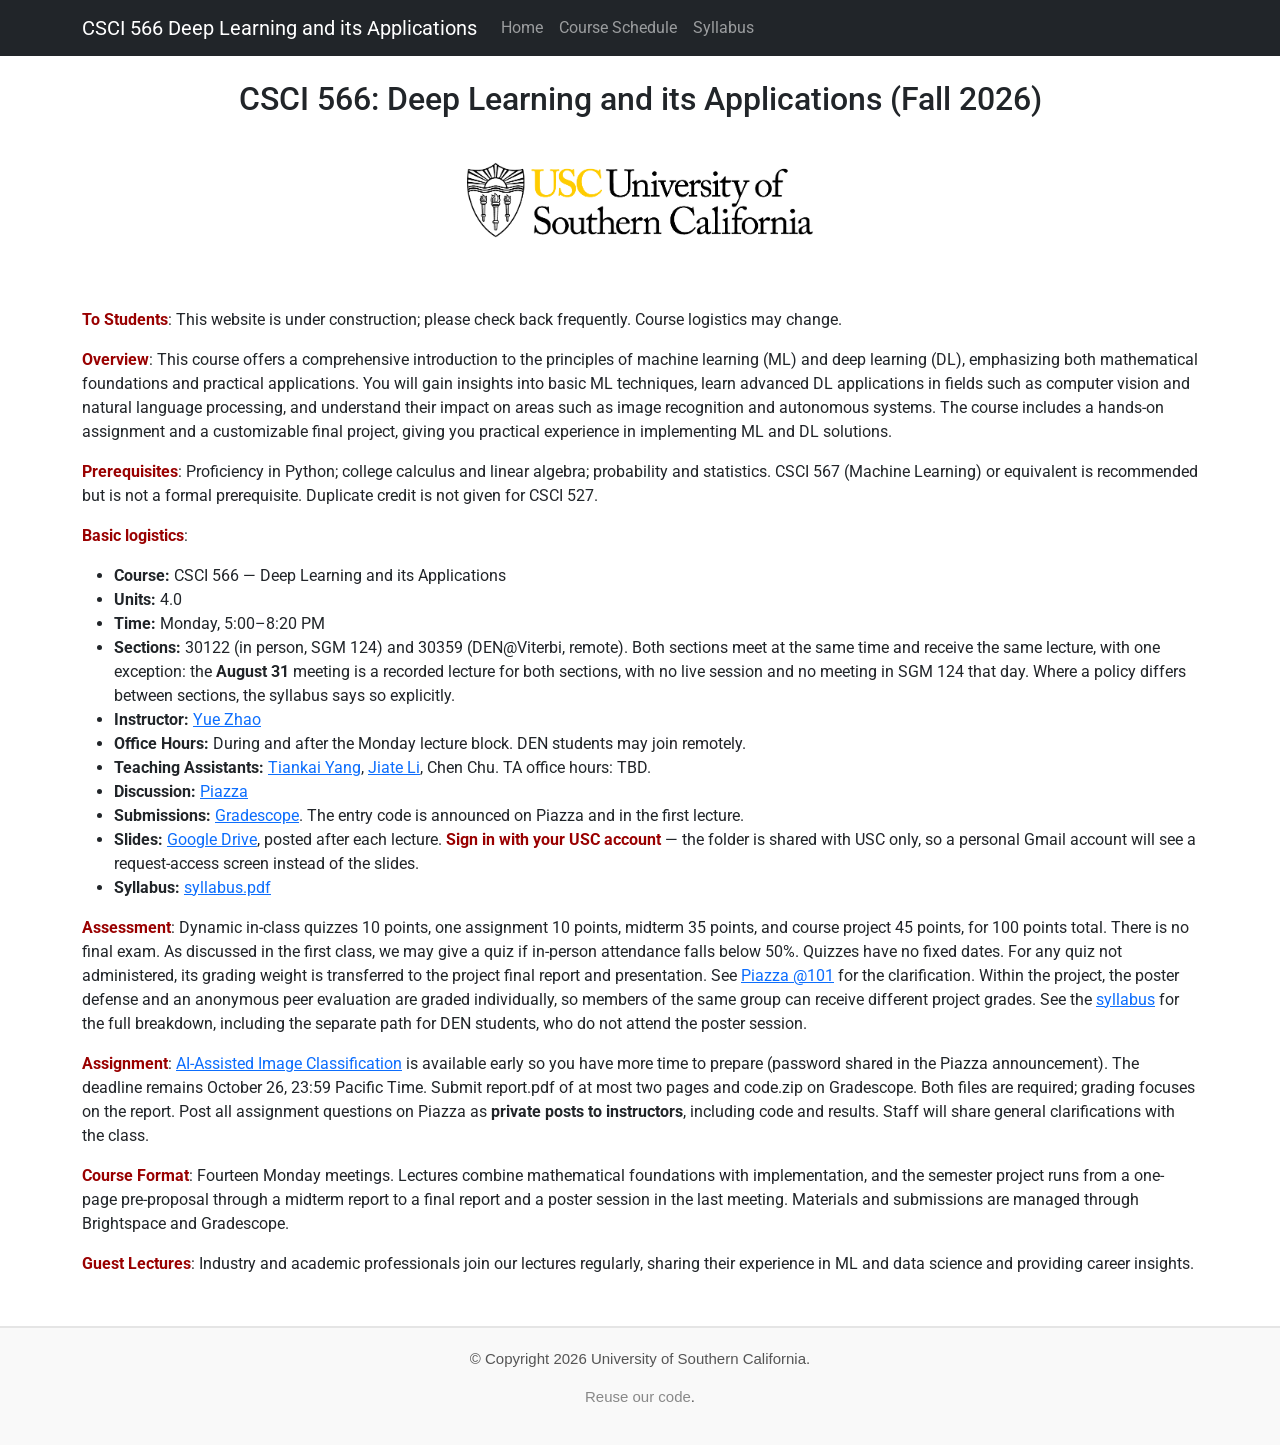
<file: index.html>
<!DOCTYPE html>
<html lang="en">
  <head>
    <!-- Meta Information -->
    <meta charset="utf-8" />
    <meta name="viewport" content="width=device-width, initial-scale=1" />
    <meta name="author" content="Yue Zhao" />
    <meta name="description" content="Course website of CSCI 566: Deep Learning and its Applications (USC, Fall 2026)" />
    <meta name="keywords" content="deep learning, machine learning, neural networks, LLM, agents, CSCI566, USC, Yue Zhao" />

    <!-- Title and Favicon -->
    <title>CSCI 566 Deep Learning and its Applications (Fall 2026)</title>
    <link rel="icon" type="image/x-icon" href="images/logo2.ico" />

    <!-- Stylesheets -->
    <link rel="stylesheet" href="https://unpkg.com/bootstrap@5.3.0/dist/css/bootstrap.min.css" crossorigin="anonymous" />
    <link rel="stylesheet" href="https://cdnjs.cloudflare.com/ajax/libs/font-awesome/6.0.0-beta3/css/all.min.css" />
    <link href="https://fonts.googleapis.com/css2?family=Roboto:wght@400;700&display=swap" rel="stylesheet" />
    <link href="https://fonts.googleapis.com/css2?family=Poppins:wght@700&display=swap" rel="stylesheet" />
    <link rel="stylesheet" href="styles.css" />

    <!-- Scripts -->
    <script src="https://unpkg.com/bootstrap@5.3.0/dist/js/bootstrap.bundle.min.js" crossorigin="anonymous"></script>
  </head>

  <body>
    <!-- Navigation -->
    <nav class="navbar navbar-expand-lg navbar-dark bg-dark mb-4">
      <div class="container">
        <a class="navbar-brand" href="#">CSCI 566 Deep Learning and its Applications</a>
        <button class="navbar-toggler" type="button" data-bs-toggle="collapse" data-bs-target="#navbarNav"
          aria-controls="navbarNav" aria-expanded="false" aria-label="Toggle navigation">
          <span class="navbar-toggler-icon"></span>
        </button>

        <div class="collapse navbar-collapse" id="navbarNav">
          <ul class="navbar-nav custom-spacing">
            <li class="nav-item"><a class="nav-link" href="index.html">Home</a></li>
            <li class="nav-item"><a class="nav-link" href="schedule.html">Course Schedule</a></li>
            <li class="nav-item"><a class="nav-link" href="syllabus.pdf">Syllabus</a></li>
          </ul>
        </div>
      </div>
    </nav>

    <!-- Page Content -->
    <div class="container">
      <h2>CSCI 566: Deep Learning and its Applications (Fall 2026)</h2>

      <div style="text-align: center;">
        <img width="420" src="images/usc-banner.png" alt="USC banner" />
      </div>

      <div class="col" style="margin-top: 3%; text-align: left;">
        <p>
          <strong class="university-color">To Students</strong>:
          This website is under construction; please check back frequently. Course logistics may change.
        </p>

        <p>
          <strong class="university-color">Overview</strong>:
          This course offers a comprehensive introduction to the principles of machine learning (ML) and deep
          learning (DL), emphasizing both mathematical foundations and practical applications. You will gain
          insights into basic ML techniques, learn advanced DL applications in fields such as computer vision
          and natural language processing, and understand their impact on areas such as image recognition and
          autonomous systems. The course includes a hands-on assignment and a customizable final project, giving
          you practical experience in implementing ML and DL solutions.
        </p>

        <p>
          <strong class="university-color">Prerequisites</strong>:
          Proficiency in Python; college calculus and linear algebra; probability and statistics.
          CSCI 567 (Machine Learning) or equivalent is recommended but is not a formal prerequisite.
          Duplicate credit is not given for CSCI 527.
        </p>

        <p><strong class="university-color">Basic logistics</strong>:</p>
        <ul>
          <li><strong>Course:</strong> CSCI 566 &mdash; Deep Learning and its Applications</li>
          <li><strong>Units:</strong> 4.0</li>
          <li><strong>Time:</strong> Monday, 5:00&ndash;8:20 PM</li>
          <li>
            <strong>Sections:</strong>
            30122 (in person, SGM 124) and 30359 (DEN@Viterbi, remote).
            Both sections meet at the same time and receive the same lecture, with one exception:
            the <strong>August 31</strong> meeting is a recorded lecture for both sections, with no live
            session and no meeting in SGM 124 that day.
            Where a policy differs between sections, the syllabus says so explicitly.
          </li>
          <li><strong>Instructor:</strong> <a href="https://viterbi-web.usc.edu/~yzhao010/" target="_blank">Yue Zhao</a></li>
          <li><strong>Office Hours:</strong> During and after the Monday lecture block. DEN students may join remotely.</li>
          <li>
            <strong>Teaching Assistants:</strong>
            <a href="mailto:tiankaiy@usc.edu">Tiankai Yang</a>,
            <a href="mailto:jiateli@usc.edu">Jiate Li</a>,
            Chen Chu.
            TA office hours: TBD.
          </li>
          <li><strong>Discussion:</strong> <a href="https://piazza.com/class/msmpbcelj2p2fg" target="_blank">Piazza</a></li>
          <li><strong>Submissions:</strong> <a href="https://www.gradescope.com/courses/1346598" target="_blank">Gradescope</a>. The entry code is announced on Piazza and in the first lecture.</li>
          <li>
            <strong>Slides:</strong>
            <a href="https://drive.google.com/drive/folders/1hiEZlttA_re8QMzZEX6mDJpDmpRsTUuc" target="_blank">Google Drive</a>,
            posted after each lecture.
            <strong class="university-color">Sign in with your USC account</strong> &mdash;
            the folder is shared with USC only, so a personal Gmail account will see a
            request-access screen instead of the slides.
          </li>
          <li><strong>Syllabus:</strong> <a href="syllabus.pdf">syllabus.pdf</a></li>
        </ul>

        <p>
          <strong class="university-color">Assessment</strong>:
          Dynamic in-class quizzes 10 points, one assignment 10 points, midterm 35 points,
          and course project 45 points, for 100 points total. There is no final exam.
          As discussed in the first class, we may give a quiz if in-person attendance falls below 50%.
          Quizzes have no fixed dates. For any quiz not administered, its grading weight is
          transferred to the project final report and presentation.
          See <a href="https://piazza.com/class/msmpbcelj2p2fg/post/101">Piazza @101</a> for the clarification.
          Within the project, the poster defense and an anonymous peer evaluation are graded
          individually, so members of the same group can receive different project grades.
          See the <a href="syllabus.pdf">syllabus</a> for the full breakdown, including the
          separate path for DEN students, who do not attend the poster session.
        </p>

        <p>
          <strong class="university-color">Assignment</strong>:
          <a href="assignments/image-classification/">AI-Assisted Image Classification</a>
          is available early so you have more time to prepare (password shared in the Piazza announcement).
          The deadline remains October 26, 23:59 Pacific Time. Submit report.pdf of at most two pages and code.zip on Gradescope.
          Both files are required; grading focuses on the report.
          Post all assignment questions on Piazza as <strong>private posts to instructors</strong>, including code and results.
          Staff will share general clarifications with the class.
        </p>

        <p>
          <strong class="university-color">Course Format</strong>:
          Fourteen Monday meetings. Lectures combine mathematical foundations with implementation, and the
          semester project runs from a one-page pre-proposal through a midterm report to a final report and
          a poster session in the last meeting. Materials and submissions are managed through Brightspace
          and Gradescope.
        </p>

        <p>
          <strong class="university-color">Guest Lectures</strong>:
          Industry and academic professionals join our lectures regularly, sharing their experience in ML and
          data science and providing career insights.
        </p>
      </div>
    </div>

    <footer class="site-footer">
      <p>&copy; Copyright 2026 University of Southern California.</p>
      <p>
        <a href="https://github.com/USC-FORTIS/CSCI566-F26" target="_blank" style="color: #888; text-decoration: none;">Reuse our code</a>.
      </p>
    </footer>
  </body>
</html>
</file>
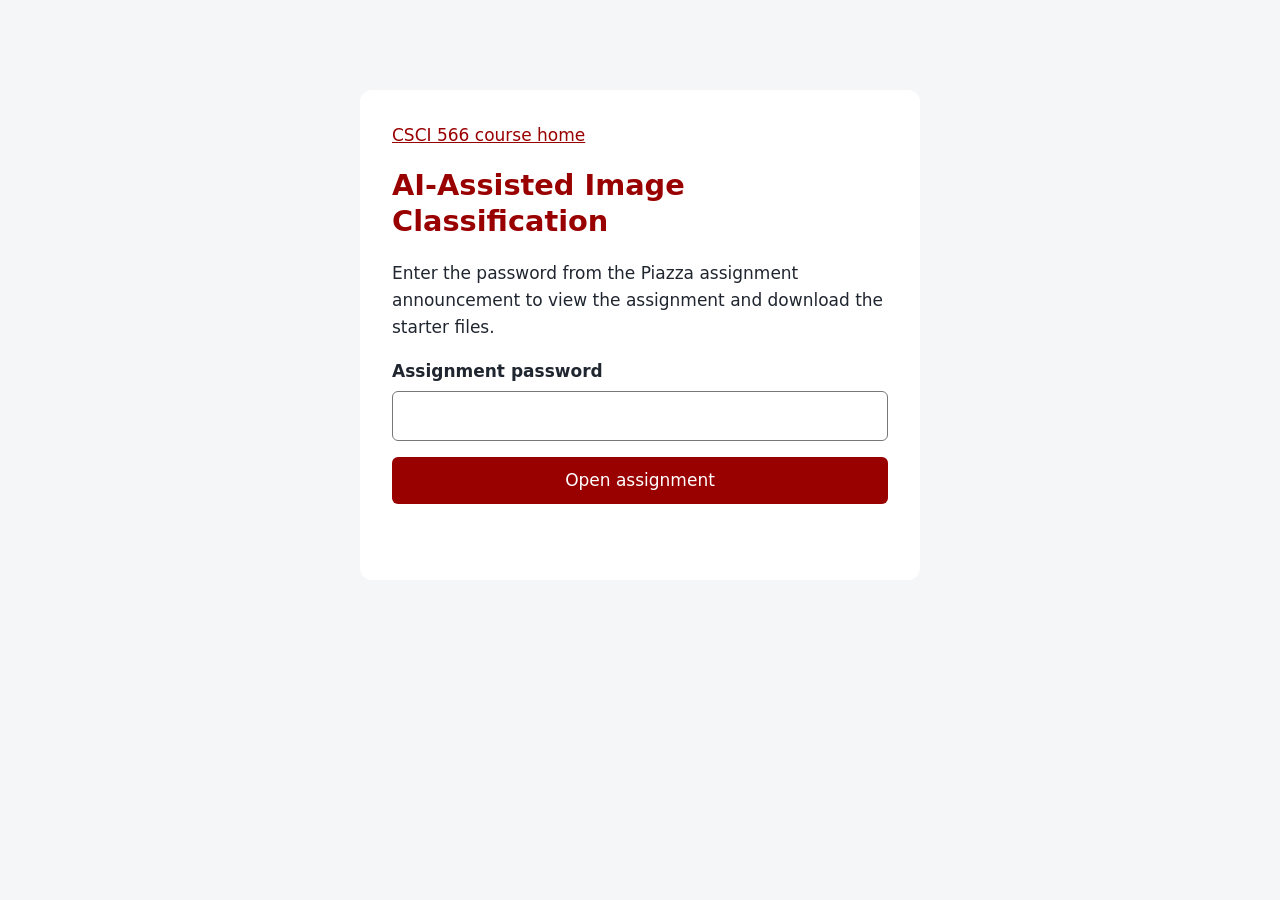
<file: assignments/image-classification/index.html>
<!doctype html>
<html lang="en">
<head>
  <meta charset="utf-8">
  <meta name="viewport" content="width=device-width,initial-scale=1">
  <meta name="robots" content="noindex,nofollow">
  <title>Assignment | CSCI 566</title>
  <link rel="icon" href="../../images/logo2.ico">
  <style>
    * { box-sizing: border-box; }
    body { margin: 0; background: #f5f6f8; color: #202630; font: 17px/1.6 system-ui, sans-serif; }
    main { max-width: 560px; margin: 10vh auto; padding: 32px; background: white; border-radius: 12px; }
    a, h1 { color: #900; }
    h1 { font-size: 1.8rem; line-height: 1.25; }
    label { display: block; margin-bottom: 6px; font-weight: 600; }
    input, button { width: 100%; font: inherit; border-radius: 6px; padding: 10px 12px; }
    input { border: 1px solid #777; }
    button { margin-top: 16px; background: #900; color: white; border: 0; cursor: pointer; }
    button:disabled { opacity: .65; cursor: wait; }
    :focus-visible { outline: 3px solid #0069c2; outline-offset: 3px; }
    #status { min-height: 1.6em; margin-bottom: 0; }
    @media (max-width: 600px) { main { margin: 24px 16px; padding: 24px; } }
  </style>
</head>
<body>
  <main>
    <a href="../../index.html">CSCI 566 course home</a>
    <h1>AI-Assisted Image Classification</h1>
    <p>Enter the password from the Piazza assignment announcement to view the assignment and download the starter files.</p>
    <form id="unlock-form">
      <label for="password">Assignment password</label>
      <input id="password" type="password" autocomplete="current-password" required spellcheck="false" aria-describedby="status">
      <button type="submit">Open assignment</button>
      <p id="status" role="status" aria-live="polite"></p>
    </form>
    <noscript><p>Enable JavaScript in your browser to open the assignment.</p></noscript>
  </main>
  <script src="unlock.js"></script>
</body>
</html>
</file>
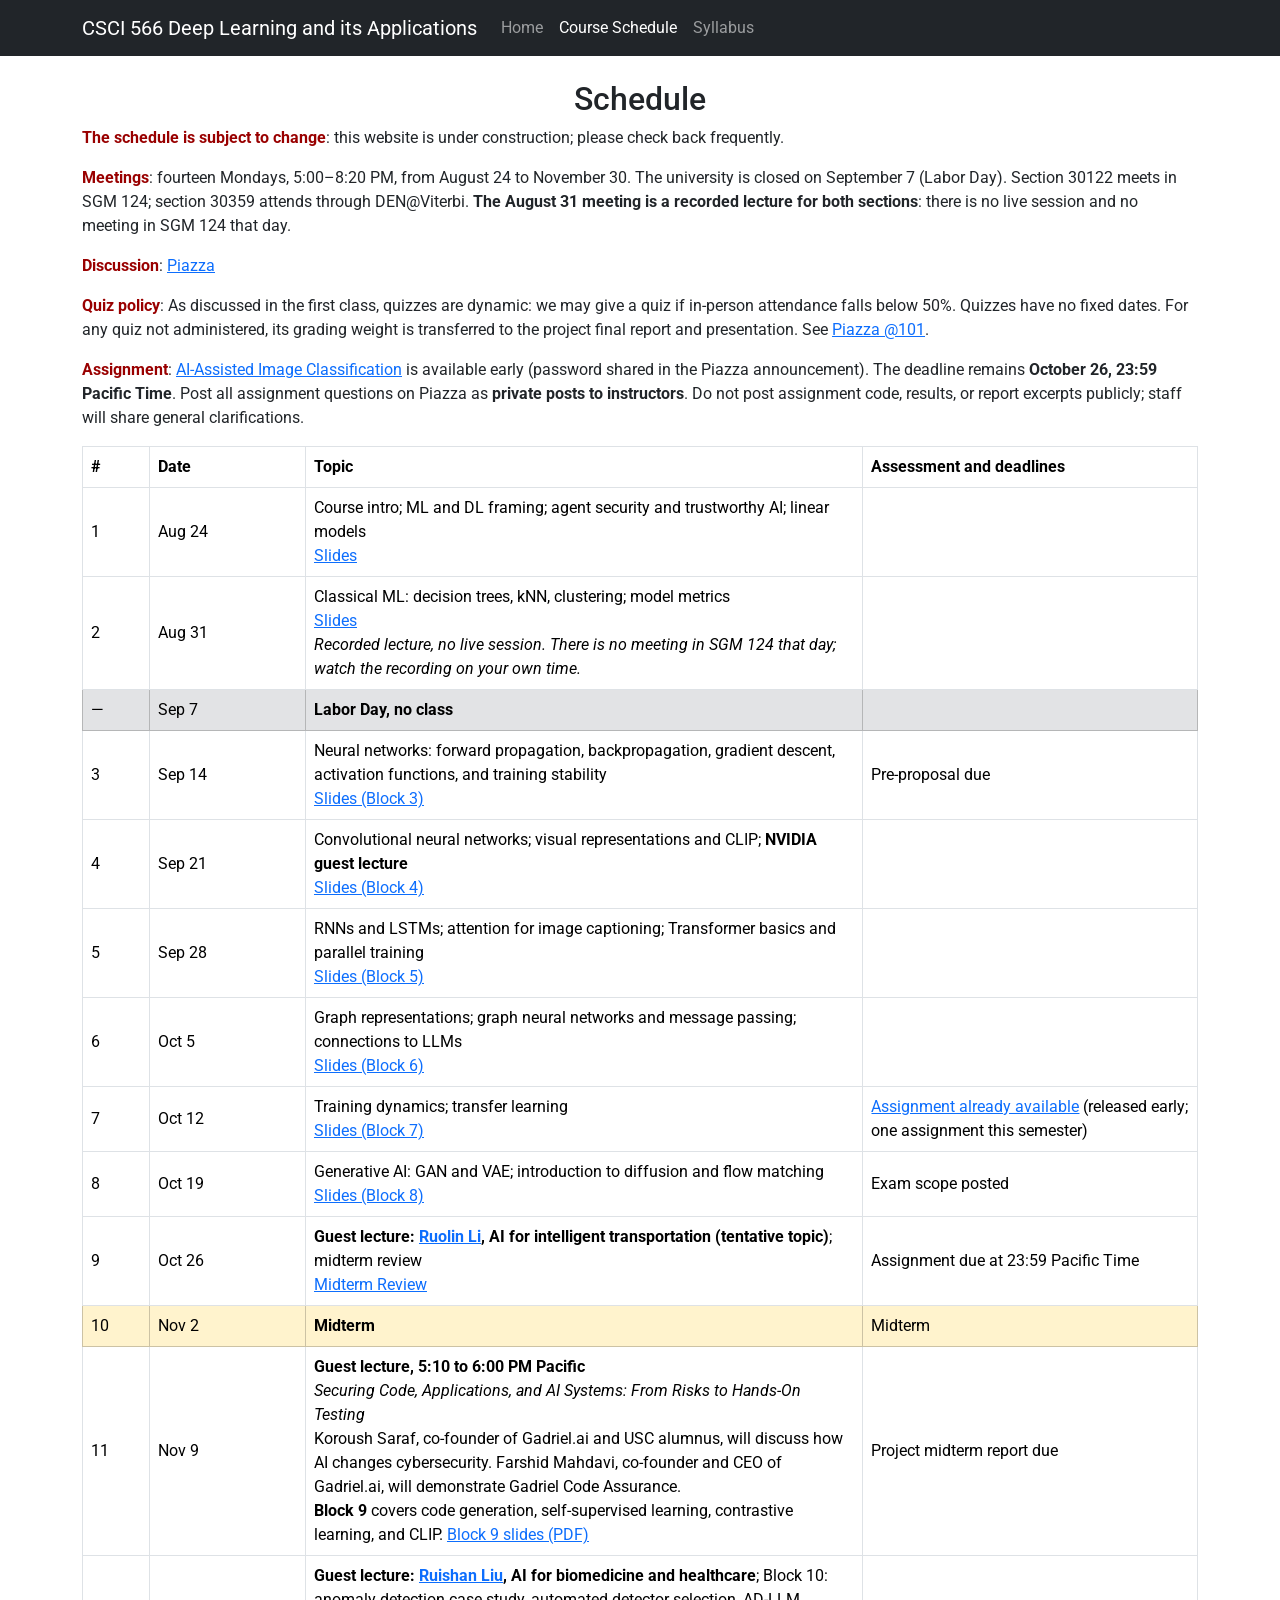
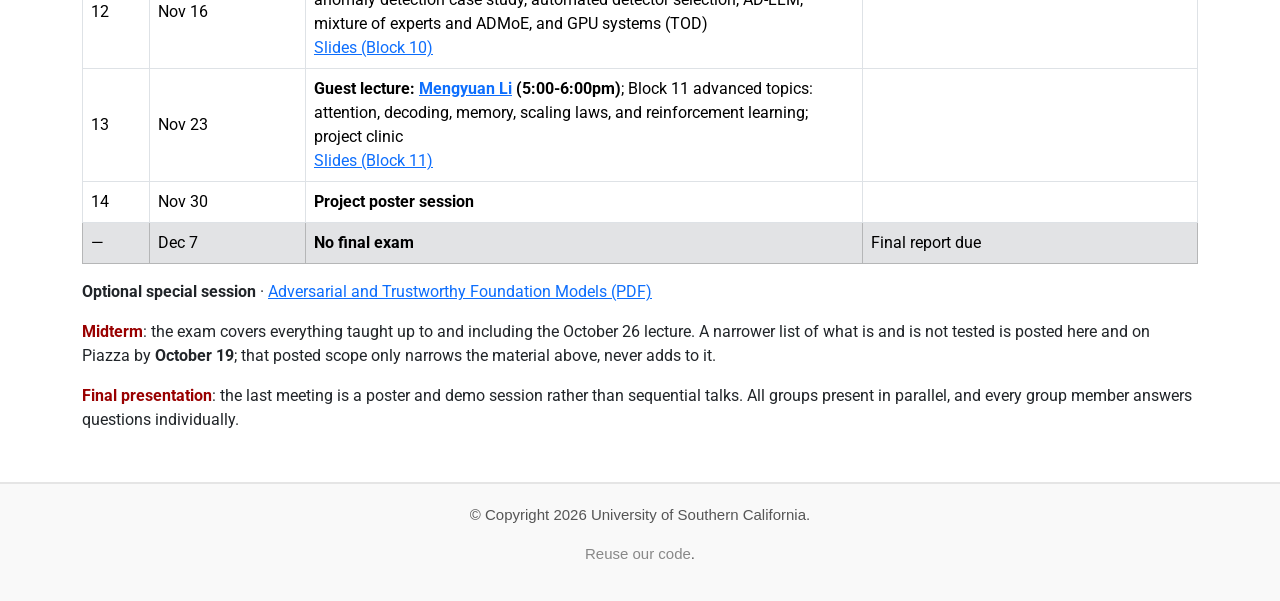
<file: schedule.html>
<!DOCTYPE html>
<html lang="en">
  <head>
    <meta charset="utf-8" />
    <meta name="viewport" content="width=device-width, initial-scale=1" />
    <meta name="author" content="Yue Zhao" />
    <meta name="description" content="Schedule for CSCI 566: Deep Learning and its Applications (USC, Fall 2026)" />

    <title>CSCI 566 Schedule (Fall 2026)</title>
    <link rel="icon" type="image/x-icon" href="images/logo2.ico" />

    <link rel="stylesheet" href="https://unpkg.com/bootstrap@5.3.0/dist/css/bootstrap.min.css" crossorigin="anonymous" />
    <link rel="stylesheet" href="https://cdnjs.cloudflare.com/ajax/libs/font-awesome/6.0.0-beta3/css/all.min.css" />
    <link href="https://fonts.googleapis.com/css2?family=Roboto:wght@400;700&display=swap" rel="stylesheet" />
    <link href="https://fonts.googleapis.com/css2?family=Poppins:wght@700&display=swap" rel="stylesheet" />
    <link rel="stylesheet" href="styles.css" />

    <script src="https://unpkg.com/bootstrap@5.3.0/dist/js/bootstrap.bundle.min.js" crossorigin="anonymous"></script>
  </head>

  <body>
    <!-- Navigation -->
    <nav class="navbar navbar-expand-lg navbar-dark bg-dark mb-4">
      <div class="container">
        <a class="navbar-brand" href="#">CSCI 566 Deep Learning and its Applications</a>
        <button class="navbar-toggler" type="button" data-bs-toggle="collapse" data-bs-target="#navbarNav"
          aria-controls="navbarNav" aria-expanded="false" aria-label="Toggle navigation">
          <span class="navbar-toggler-icon"></span>
        </button>

        <div class="collapse navbar-collapse" id="navbarNav">
          <ul class="navbar-nav custom-spacing">
            <li class="nav-item"><a class="nav-link" href="index.html">Home</a></li>
            <li class="nav-item"><a class="nav-link active" aria-current="page" href="schedule.html">Course Schedule</a></li>
            <li class="nav-item"><a class="nav-link" href="syllabus.pdf">Syllabus</a></li>
          </ul>
        </div>
      </div>
    </nav>

    <div class="container">
      <h2>Schedule</h2>

      <p>
        <strong class="university-color">The schedule is subject to change</strong>:
        this website is under construction; please check back frequently.
      </p>

      <p>
        <strong class="university-color">Meetings</strong>:
        fourteen Mondays, 5:00&ndash;8:20 PM, from August 24 to November 30.
        The university is closed on September 7 (Labor Day).
        Section 30122 meets in SGM 124; section 30359 attends through DEN@Viterbi.
        <strong>The August 31 meeting is a recorded lecture for both sections</strong>:
        there is no live session and no meeting in SGM 124 that day.
      </p>

      <p>
        <strong class="university-color">Discussion</strong>:
        <a href="https://piazza.com/class/msmpbcelj2p2fg" target="_blank">Piazza</a>
      </p>

      <p>
        <strong class="university-color">Quiz policy</strong>:
        As discussed in the first class, quizzes are dynamic: we may give a quiz if
        in-person attendance falls below 50%. Quizzes have no fixed dates.
        For any quiz not administered, its grading weight is transferred to the project
        final report and presentation. See
        <a href="https://piazza.com/class/msmpbcelj2p2fg/post/101">Piazza @101</a>.
      </p>

      <p>
        <strong class="university-color">Assignment</strong>:
        <a href="assignments/image-classification/">AI-Assisted Image Classification</a> is available early
        (password shared in the Piazza announcement). The deadline remains <strong>October 26, 23:59 Pacific Time</strong>.
        Post all assignment questions on Piazza as <strong>private posts to instructors</strong>.
        Do not post assignment code, results, or report excerpts publicly; staff will share general clarifications.
      </p>

      <div class="table-responsive">
        <table class="table table-bordered align-middle">
          <thead>
            <tr>
              <th scope="col" style="width: 6%;">#</th>
              <th scope="col" style="width: 14%;">Date</th>
              <th scope="col" style="width: 50%;">Topic</th>
              <th scope="col" style="width: 30%;">Assessment and deadlines</th>
            </tr>
          </thead>
          <tbody>
            <tr>
              <td>1</td><td>Aug 24</td>
              <td>
                Course intro; ML and DL framing; agent security and trustworthy AI; linear models
                <br /><a href="https://drive.google.com/file/d/1_TXo31pP95SErwycmx63rimPpk3PZ4_Q/view?usp=drive_link" target="_blank">Slides</a>
              </td>
              <td></td>
            </tr>
            <tr>
              <td>2</td><td>Aug 31</td>
              <td>
                Classical ML: decision trees, kNN, clustering; model metrics
                <br /><a href="https://drive.google.com/file/d/1PKKvrbg_H5Afbr0kN82Y2-2Ti3CoUSr_/view?usp=drive_link" target="_blank">Slides</a>
                <br /><em>Recorded lecture, no live session. There is no meeting in SGM 124 that day;
                watch the recording on your own time.</em>
              </td>
              <td></td>
            </tr>
            <tr class="table-secondary">
              <td>&mdash;</td><td>Sep 7</td>
              <td><strong>Labor Day, no class</strong></td>
              <td></td>
            </tr>
            <tr><td>3</td><td>Sep 14</td><td>Neural networks: forward propagation, backpropagation, gradient descent, activation functions, and training stability<br /><a href="https://drive.google.com/file/d/1Mf7YjbSp4UfVQzUVZr0goqspxSIEpg21/view" target="_blank">Slides (Block 3)</a></td><td>Pre-proposal due</td></tr>
            <tr><td>4</td><td>Sep 21</td><td>Convolutional neural networks; visual representations and CLIP; <strong>NVIDIA guest lecture</strong><br /><a href="https://drive.google.com/file/d/1HqGB10RDfxoOPygroqSRMpH6E0sL83iX/view" target="_blank">Slides (Block 4)</a></td><td></td></tr>
            <tr><td>5</td><td>Sep 28</td><td>RNNs and LSTMs; attention for image captioning; Transformer basics and parallel training<br /><a href="https://drive.google.com/file/d/1XhuHb6uPVQmk7KGDiPzpJMMDZ-dysjI2/view" target="_blank">Slides (Block 5)</a></td><td></td></tr>
            <tr><td>6</td><td>Oct 5</td><td>Graph representations; graph neural networks and message passing; connections to LLMs<br /><a href="https://drive.google.com/file/d/1_-Ruzmfpu5CEKWhwYh7VeqlM01N1bkx2/view" target="_blank">Slides (Block 6)</a></td><td></td></tr>
            <tr><td>7</td><td>Oct 12</td><td>Training dynamics; transfer learning<br /><a href="https://drive.google.com/file/d/1kYzjkgF9q5lzZAtEySlAi6xd_2p7hHAT/view" target="_blank">Slides (Block 7)</a></td><td><a href="assignments/image-classification/">Assignment already available</a> (released early; one assignment this semester)</td></tr>
            <tr><td>8</td><td>Oct 19</td><td>Generative AI: GAN and VAE; introduction to diffusion and flow matching<br /><a href="https://drive.google.com/file/d/1sTxeg2hbyc1p8i6KgEIBo6F98Csds6z8/view?usp=drivesdk" target="_blank" rel="noopener noreferrer">Slides (Block 8)</a></td><td>Exam scope posted</td></tr>
            <tr><td>9</td><td>Oct 26</td><td><strong>Guest lecture: <a href="https://ruolinli.me/ruolin-li" target="_blank" rel="noopener noreferrer">Ruolin Li</a>, AI for intelligent transportation (tentative topic)</strong>; midterm review<br /><a href="https://drive.google.com/file/d/1NqEtHTPwUhW7UTBlBg1XC3508cKzlZwD/view" target="_blank" rel="noopener noreferrer">Midterm Review</a></td><td>Assignment due at 23:59 Pacific Time</td></tr>
            <tr class="table-warning"><td>10</td><td>Nov 2</td><td><strong>Midterm</strong></td><td>Midterm</td></tr>
            <tr>
              <td>11</td><td>Nov 9</td>
              <td>
                <strong>Guest lecture, 5:10 to 6:00 PM Pacific</strong><br />
                <em>Securing Code, Applications, and AI Systems: From Risks to Hands-On Testing</em><br />
                Koroush Saraf, co-founder of Gadriel.ai and USC alumnus, will discuss how AI changes cybersecurity. Farshid Mahdavi, co-founder and CEO of Gadriel.ai, will demonstrate Gadriel Code Assurance.<br />
                <strong>Block 9</strong> covers code generation, self-supervised learning, contrastive learning, and CLIP.
                <a href="https://drive.google.com/file/d/1DoZGCpFDL6YlNieThV-UOIBcIfTA22tA/view" target="_blank" rel="noopener noreferrer">Block 9 slides (PDF)</a>
              </td>
              <td>Project midterm report due</td>
            </tr>
            <tr><td>12</td><td>Nov 16</td><td><strong>Guest lecture: <a href="https://viterbi-web.usc.edu/~ruishanl/" target="_blank" rel="noopener noreferrer">Ruishan Liu</a>, AI for biomedicine and healthcare</strong>; Block 10: anomaly detection case study, automated detector selection, AD-LLM, mixture of experts and ADMoE, and GPU systems (TOD)<br /><a href="https://drive.google.com/file/d/1T6fuy4iZeyL95HkxFmelVgCo0CXqknUL/view?usp=drivesdk" target="_blank" rel="noopener noreferrer">Slides (Block 10)</a></td><td></td></tr>
            <tr><td>13</td><td>Nov 23</td><td><strong>Guest lecture: <a href="https://mengyuan-l.github.io/" target="_blank" rel="noopener noreferrer">Mengyuan Li</a> (5:00-6:00pm)</strong>; Block 11 advanced topics: attention, decoding, memory, scaling laws, and reinforcement learning; project clinic<br /><a href="https://drive.google.com/file/d/10GEOYz_NWW9W1w_XBATBcR7-S5QmaDDV/view">Slides (Block 11)</a></td><td></td></tr>
            <tr><td>14</td><td>Nov 30</td><td><strong>Project poster session</strong></td><td></td></tr>
            <tr class="table-secondary">
              <td>&mdash;</td><td>Dec 7</td>
              <td><strong>No final exam</strong></td>
              <td>Final report due</td>
            </tr>
          </tbody>
        </table>
          <p><strong>Optional special session</strong> · <a href="https://drive.google.com/file/d/11gwx7tXB-i6ZqEbBw2guV6ggfjdByL59/view">Adversarial and Trustworthy Foundation Models (PDF)</a></p>
      </div>

      <p>
        <strong class="university-color">Midterm</strong>:
        the exam covers everything taught up to and including the October 26 lecture.
        A narrower list of what is and is not tested is posted here and on Piazza by
        <strong>October 19</strong>; that posted scope only narrows the material above, never adds to it.
      </p>

      <p>
        <strong class="university-color">Final presentation</strong>:
        the last meeting is a poster and demo session rather than sequential talks.
        All groups present in parallel, and every group member answers questions individually.
      </p>
    </div>

    <footer class="site-footer">
      <p>&copy; Copyright 2026 University of Southern California.</p>
      <p>
        <a href="https://github.com/USC-FORTIS/CSCI566-F26" target="_blank" style="color: #888; text-decoration: none;">Reuse our code</a>.
      </p>
    </footer>
  </body>
</html>
</file>
<file: styles.css>
body {
  font-family: "Roboto", "-apple-system", "BlinkMacSystemFont", "Segoe UI", "Helvetica Neue", "Arial", "Noto Sans",
    "sans-serif", "Apple Color Emoji", "Segoe UI Emoji", "Segoe UI Symbol", "Noto Color Emoji";
}

h1,
h2,
h3 {
  text-align: center;
}

.university-color {
  color: #990000;
}

.link-list a {
  margin-right: 5px;
}

.staff-container {
  display: flex;
  justify-content: center;
  align-items: stretch;
  flex-wrap: wrap;
  margin: 20px;
}

.staff-member {
  width: 360px;
  max-width: 95%;
  text-align: center;
  margin: 15px;
  box-sizing: border-box;
}

.staff-member img {
  width: 70%;
  max-width: 160px;
  height: auto;
  border-radius: 50%;
  margin-bottom: 10px;
}

.staff-member h2,
.staff-member p {
  margin: 5px 0;
}

.site-footer {
  background-color: #f9f9f9;
  padding: 20px;
  text-align: center;
  border-top: 2px solid #e5e5e5;
  margin-top: 50px;
}

.site-footer p {
  font-family: "Oswald", sans-serif;
  font-size: 15px;
  color: #555;
}

@media only screen and (max-width: 1024px) {
  .staff-member img {
    width: 65%;
    max-width: 150px;
  }
}

@media only screen and (max-width: 768px) {
  .staff-member {
    width: 100%;
    margin: 15px 0;
  }

  .staff-member img {
    width: 60%;
    max-width: 140px;
  }

  .table-responsive {
    font-size: 0.95rem;
  }
}
</file>
